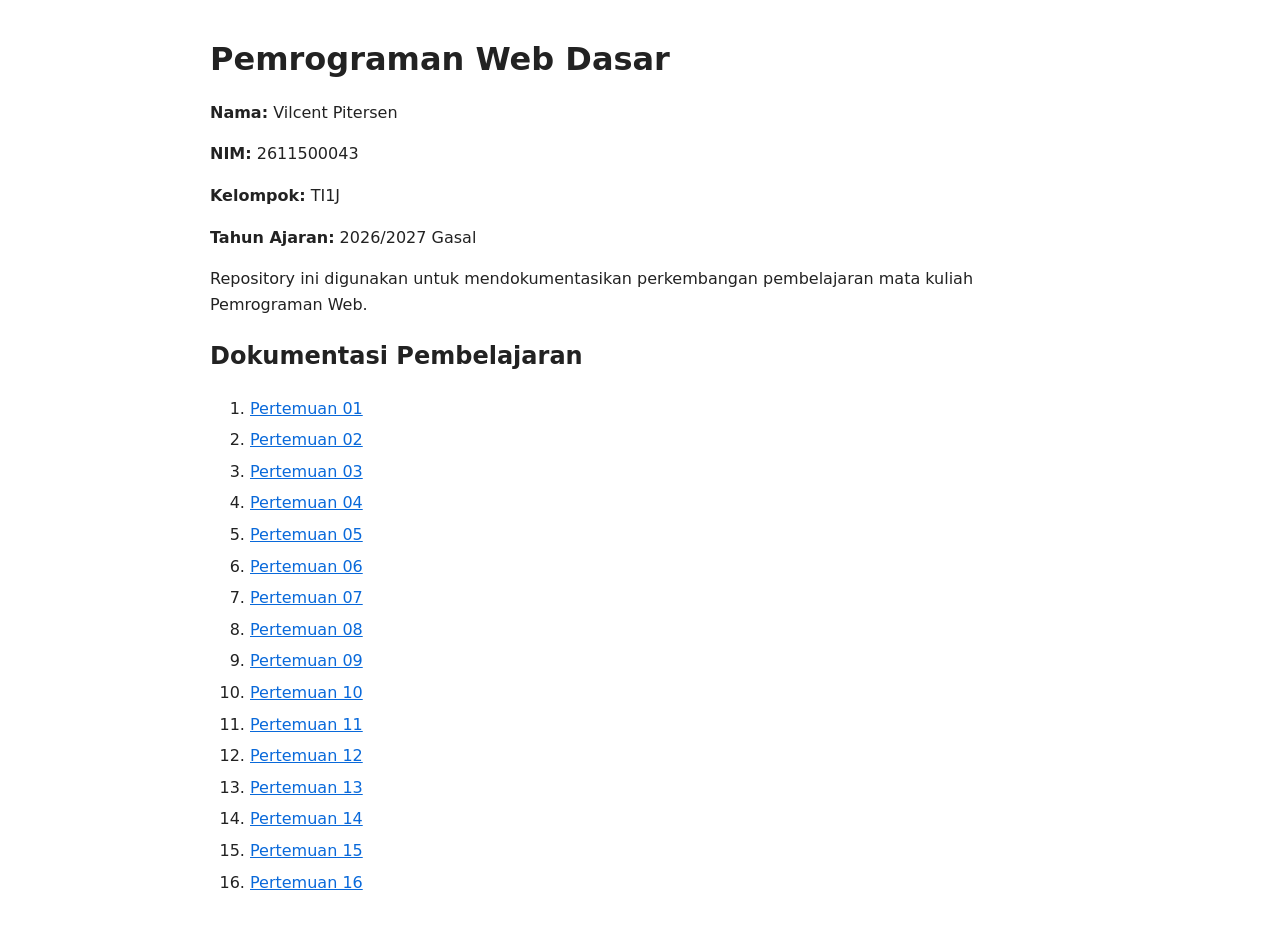
<file: index.html>
<!doctype html>
<html lang="id">
<head>
	<meta charset="utf-8">
	<meta name="viewport" content="width=device-width, initial-scale=1">
	<title>Pemrograman Web Dasar - Marvel Efendi</title>
	<style>
		body { max-width: 860px; margin: 40px auto; padding: 0 20px; font: 16px/1.6 system-ui, sans-serif; color: #222; }
		h1 { line-height: 1.2; }
		a { color: #0969da; }
		li { margin: 6px 0; }
	</style>
</head>
<body>
	<h1>Pemrograman Web Dasar</h1>
	<p><strong>Nama:</strong> Vilcent Pitersen</p>
	<p><strong>NIM:</strong> 2611500043
	<p><strong>Kelompok:</strong> TI1J</p>
	<p><strong>Tahun Ajaran:</strong> 2026/2027 Gasal</p>

	<p>Repository ini digunakan untuk mendokumentasikan perkembangan pembelajaran
		mata kuliah Pemrograman Web.</p>

	<h2>Dokumentasi Pembelajaran</h2>
	<ol>
				<li><a href="pertemuan%2001/README.md">Pertemuan 01</a></li>
				<li><a href="pertemuan%2002/README.md">Pertemuan 02</a></li>
				<li><a href="pertemuan%2003/README.md">Pertemuan 03</a></li>
				<li><a href="pertemuan%2004/README.md">Pertemuan 04</a></li>
				<li><a href="pertemuan%2005/README.md">Pertemuan 05</a></li>
				<li><a href="pertemuan%2006/README.md">Pertemuan 06</a></li>
				<li><a href="pertemuan%2007/README.md">Pertemuan 07</a></li>
				<li><a href="pertemuan%2008/README.md">Pertemuan 08</a></li>
				<li><a href="pertemuan%2009/README.md">Pertemuan 09</a></li>
				<li><a href="pertemuan%2010/README.md">Pertemuan 10</a></li>
				<li><a href="pertemuan%2011/README.md">Pertemuan 11</a></li>
				<li><a href="pertemuan%2012/README.md">Pertemuan 12</a></li>
				<li><a href="pertemuan%2013/README.md">Pertemuan 13</a></li>
				<li><a href="pertemuan%2014/README.md">Pertemuan 14</a></li>
				<li><a href="pertemuan%2015/README.md">Pertemuan 15</a></li>
				<li><a href="pertemuan%2016/README.md">Pertemuan 16</a></li>
	</ol>
</body>
</html>
</file>
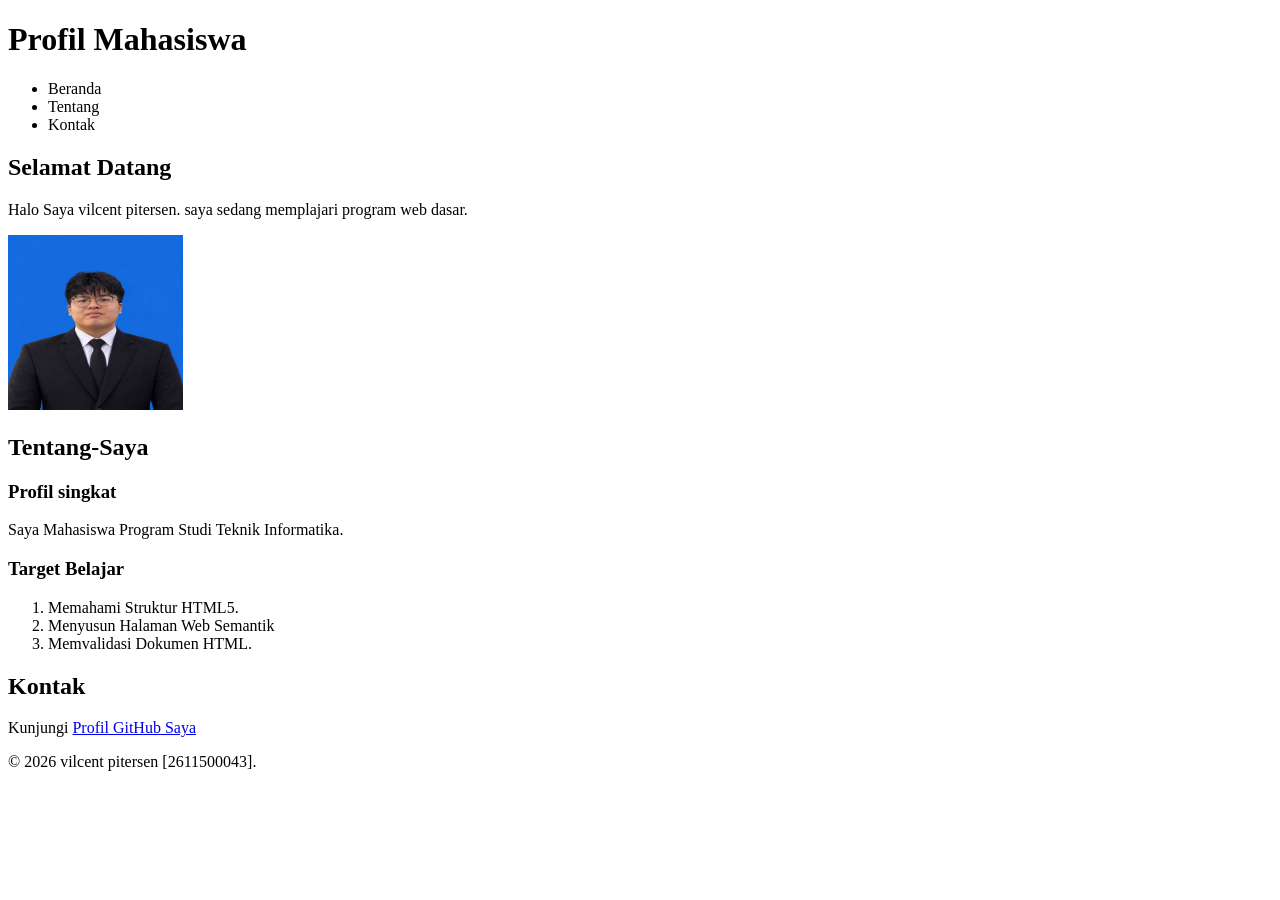
<file: pertemuan 02/index.html>
<!DOCTYPE html>
<html lang="id">

<head>
    <meta charset="UTF-8">
    <meta name="viewport" content="width=device-width, initial-scale=1.0">
    <title>Profil Mahasiswa</title>
</head>

<body>
    <header>
        <h1>Profil Mahasiswa</h1>
        <nav>
            <ul>
                <li><a href="home"></a>Beranda</li>
                <li><a href="about"></a>Tentang</li>
                <li><a href="contac"></a>Kontak</li>
            </ul>
        </nav>
    </header>

    <main>
        <section id="home">
            <h2>Selamat Datang</h2>
            <p>Halo Saya vilcent pitersen. saya sedang memplajari program web dasar.</p>
            <img src="img/foto-profil.jpeg" alt="Foto Profil Mahasiswa" width="175" height="175">
            <section>

            </section id="about">
            <h2>Tentang-Saya</h2>
            <article>
                <h3>Profil singkat</h3>
                <p>Saya Mahasiswa Program Studi Teknik Informatika.</p>

                <h3>Target Belajar</h3>
                <ol>
                    <li>Memahami Struktur HTML5.</li>
                    <li>Menyusun Halaman Web Semantik</li>
                    <li>Memvalidasi Dokumen HTML.</li>
                </ol>
            </article>
            <section>

            </section id="contact">
            <h2>Kontak</h2>
            <p>Kunjungi <a href="https://github.com/vilcentp/2611500043-PWD-TI1J-2627G.git">Profil GitHub Saya</a></p>
        </section>
    </main>
    <footer>
        <p>&copy; 2026 vilcent pitersen [2611500043].</p>
    </footer>
</body>

</html>
</file>
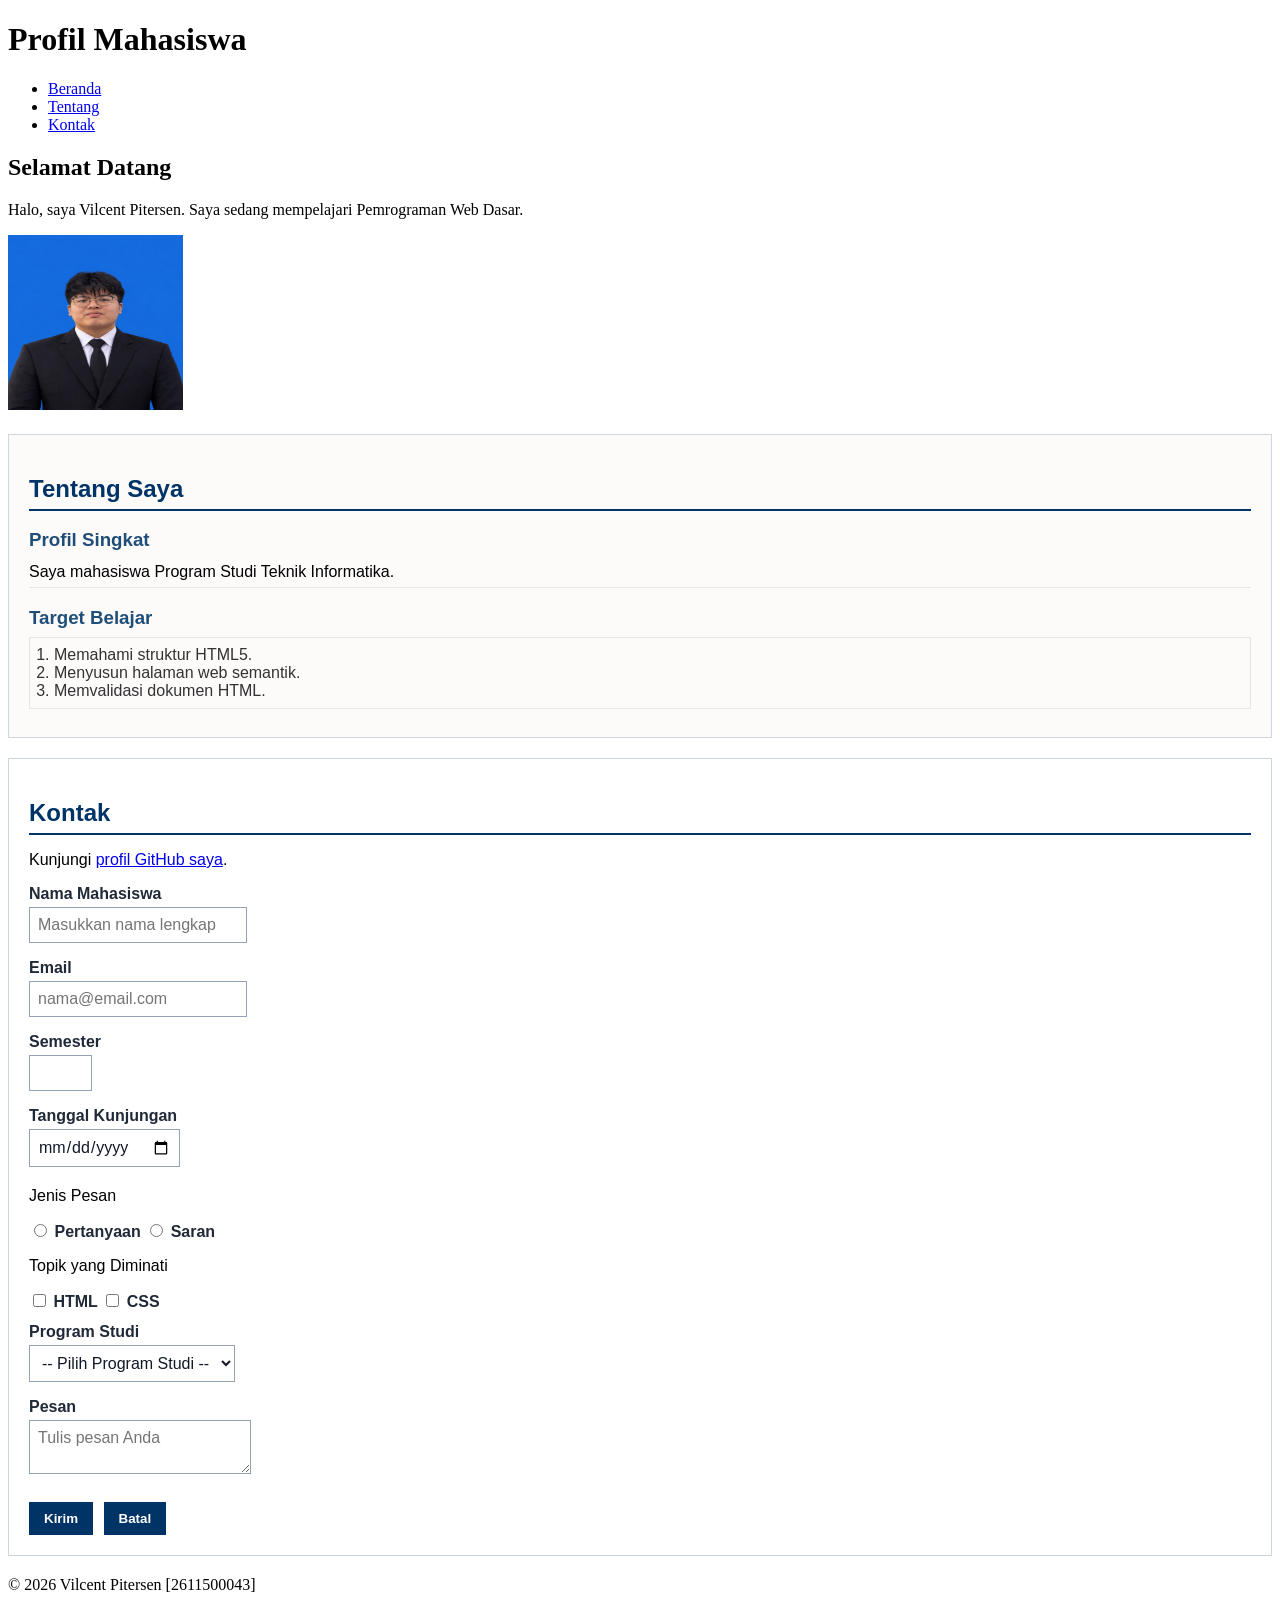
<file: pertemuan 03/index.html>
<!doctype html>
<html lang="id">

<head>
    <meta charset="UTF-8" />
    <meta name="viewport" content="width=device-width, initial-scale=1.0" />
    <title>Profil Mahasiswa</title>
    <style>
        #about {
            background-color: #fdfafa;
            border: 1px solid #d0d7de;
            padding: 20px;
            margin: 20px 0;
            font-family: Arial, sans-serif;
        }

        #about h2 {
            color: #003366;
            border-bottom: 2px solid #003366;
            padding-bottom: 6px;
            margin-bottom: 16px;
        }

        #about h3 {
            color: #1f4e78;
            margin-bottom: 6px;
        }

        #about p {
            margin: 6px 0;
            padding: 6px 0;
            border-bottom: 1px solid #e6e6e6;
        }

        #about ol {
            color: #333333;
            margin: 8px 0;
            padding: 8px 24px;
            border: 1px solid #e6e6e6;
        }

        #contact {
            background-color: #ffffff;
            border: 1px solid #cbd5e1;
            padding: 20px;
            margin: 20px 0;
            font-family: Arial, sans-serif;
        }

        #contact h2 {
            color: #003366;
            border-bottom: 2px solid #003366;
            padding-bottom: 6px;
            margin-bottom: 16px;
        }

        .form-group {
            margin: 12px 0;
        }

        #contact label {
            color: #1f2937;
            font-weight: bold;
        }

        .input-form {
            background-color: #ffffff;
            color: #111827;
            font-family: Arial, sans-serif;
            font-size: 16px;
            padding: 8px;
            margin: 4px 0;
            border: 1px solid #94a3b8;
        }

        #contact button {
            background-color: #003366;
            color: #fdfdfd;
            font-weight: bold;
            padding: 8px 14px;
            margin: 8px 6px 0 0;
            border: 1px solid #003366;
        }
    </style>
</head>

<body>
    <header>
        <h1>Profil Mahasiswa</h1>
        <nav>
            <ul>
                <li><a href="#home">Beranda</a></li>
                <li><a href="#about">Tentang</a></li>
                <li><a href="#contact">Kontak</a></li>
            </ul>
        </nav>
    </header>
    <main>
        <section id="home">
            <h2>Selamat Datang</h2>
            <p>Halo, saya Vilcent Pitersen. Saya sedang mempelajari Pemrograman Web Dasar.</p>
            <img src="img/foto-profil.jpeg" alt="Foto profil Vilcent Pitersen" width="175" height="175" />
        </section>
        <section id="about">
            <h2>Tentang Saya</h2>
            <article>
                <h3>Profil Singkat</h3>
                <p>Saya mahasiswa Program Studi Teknik Informatika.</p>
                <h3>Target Belajar</h3>
                <ol>
                    <li>Memahami struktur HTML5.</li>
                    <li>Menyusun halaman web semantik.</li>
                    <li>Memvalidasi dokumen HTML.</li>
                </ol>
            </article>
        </section>
        <section id="contact">
            <h2>Kontak</h2>
            <p>Kunjungi <a href="https://github.com/vilcentp/2611500043-PWD-TI1J-2627G.git">profil GitHub
                    saya</a>.</p>
            <form action="index.html" method="get">
                <div class="form-group">
                    <label for="nama">Nama Mahasiswa</label><br />
                    <input class="input-form" type="text" id="nama" name="nama" placeholder="Masukkan nama lengkap"
                        minlength="3" maxlength="50" required />
                </div>
                <div class="form-group">
                    <label for="email">Email</label><br />
                    <input class="input-form" type="email" id="email" name="email" placeholder="nama@email.com"
                        required />
                </div>
                <div class="form-group">
                    <label for="semester">Semester</label><br />
                    <input class="input-form" type="number" id="semester" name="semester" min="1" max="14" required />
                </div>
                <div class="form-group">
                    <label for="tanggal">Tanggal Kunjungan</label><br />
                    <input class="input-form" type="date" id="tanggal" name="tanggal" required />
                </div>
                <div class="form-group">
                    <p>Jenis Pesan</p>
                    <input type="radio" id="pertanyaan" name="jenis_pesan" value="pertanyaan" required />
                    <label for="pertanyaan">Pertanyaan</label>
                    <input type="radio" id="saran" name="jenis_pesan" value="saran" />
                    <label for="saran">Saran</label>
                </div>
                <div class="form-group">
                    <p>Topik yang Diminati</p>
                    <input type="checkbox" id="minat-html" name="minat" value="HTML" />
                    <label for="minat-html">HTML</label>
                    <input type="checkbox" id="minat-css" name="minat" value="CSS" />
                    <label for="minat-css">CSS</label>
                </div>
                <div class="form-group">
                    <label for="prodi">Program Studi</label><br />
                    <select class="input-form" id="prodi" name="prodi" required>
                        <option value="">-- Pilih Program Studi --</option>
                        <option value="SI">Sistem Informasi</option>
                        <option value="TI">Teknik Informatika</option>
                    </select>
                </div>
                <div class="form-group">
                    <label for="pesan">Pesan</label><br />
                    <textarea class="input-form" id="pesan" name="pesan" maxlength="300" placeholder="Tulis pesan Anda"
                        required></textarea>
                </div>
                <button type="submit">Kirim</button>
                <button type="reset">Batal</button>
            </form>
        </section>
    </main>
    <footer>
        <p>&copy; 2026 Vilcent Pitersen [2611500043]</p>
    </footer>
</body>

</html>
</file>
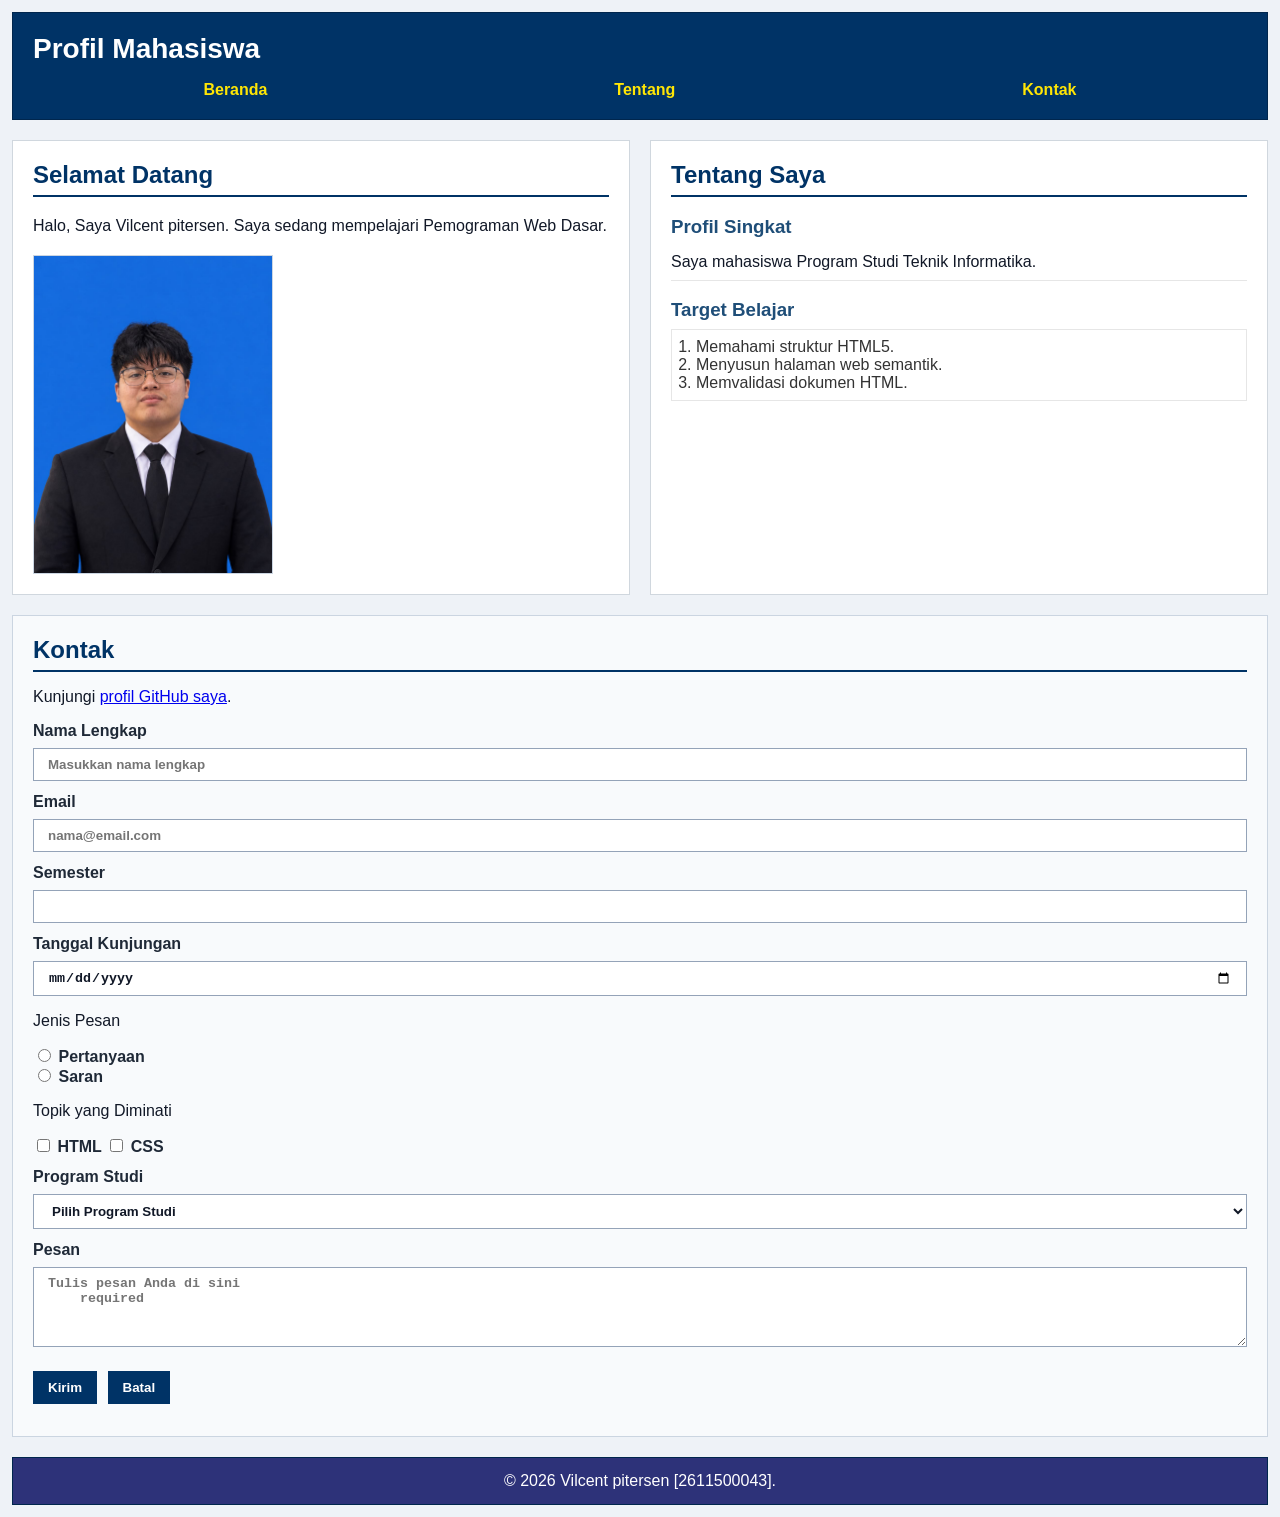
<file: pertemuan 04/index.html>
<!DOCTYPE html>
<html lang="id">
    
<head>
    <meta charset="UTF-8">
    <meta name="viewport" content="width=device-width, initial-scale=1.0">
    <title>Profil Mahasiswa</title>
    <link rel="stylesheet" href="style.css"/> 
</head>

<body>
    <header>
        <h1>Profil Mahasiswa</h1>
        <nav>
            <ul>
                <li><a href="#home">Beranda</a></li>
                <li><a href="#about">Tentang</a></li>
                <li><a href="#contact">Kontak</a></li>
            </ul>
        </nav>  
    </header>
 <main>
    <section id="home">
        <h2>Selamat Datang</h2>
        <p>Halo, Saya Vilcent pitersen. Saya sedang mempelajari Pemograman Web Dasar.</p>
        <img src="img/foto-profil.jpeg" alt="Foto Profil Vilcent pitersen">
    </section>
    <section id="about">
        <h2>Tentang Saya</h2>
    <article>
        <h3>Profil Singkat</h3>
        <p>Saya mahasiswa Program Studi Teknik Informatika.</p>
        <h3>Target Belajar</h3>
        <ol>
            <li>Memahami struktur HTML5.</li>
            <li>Menyusun halaman web semantik.</li>
            <li>Memvalidasi dokumen HTML.</li>
        </ol>
    </article>
    </section>
<section id="contact">
    <h2>Kontak</h2>
   <p> Kunjungi <a href="https://github.com/vilcentp/2611500043-PWD-TI1J-2627G.git">profil GitHub saya</a>.</p>
   <form action="index.html" method="get">
<div class="form-group">
<label for="nama">Nama Lengkap</label><br>
<input class="input-form"
type="text"
id="nama"
name="nama"
placeholder="Masukkan nama lengkap"
minlength="3"
maxlength="50"
required>
</div>
<div class="form-group">
<label for="email">Email</label><br>
<input class="input-form"
type="email"
id="email"
name="email"
placeholder="nama@email.com"
required>
</div>
<div class="form-group">
<label for="semester">Semester</label><br>
<input class="input-form"
type="number"
id="semester"
name="semester"
min="1"
max="14"
required>
</div>
<div class="form-group">
    <label for="tanggal">Tanggal Kunjungan</label><br>
    <input class="input-form" 
type="date"
id="tanggal"
name="tanggal"
required>
</div>
<div class="form-group">
    <p>Jenis Pesan</p>
    <input type="radio" id="Pertanyaan" name="jenis_pesan"
value="Pertanyaan" required>
    <label for="pertanyaan">Pertanyaan</label><br> 
    <input type="radio" id="Saran" name="jenis_pesan"
value="Saran">
    <label for="saran">Saran</label>
</div>
<div class="form-group">
    <p>Topik yang Diminati</p>
    <input type="checkbox" id="minat-html" name="minat" value="HTML">
    <label for="minat-html">HTML</label>
    <input type="checkbox" id="minat-css" name="minat" value="CSS">
    <label for="minat-css">CSS</label>
    </div>
   <div class="form-group">
    <label for="prodi">Program Studi</label><br>
    <select class="input-form" id="prodi" name="prodi" required>
        <option value="">Pilih Program Studi</option>
        <option value="Teknik Informatika">Teknik Informatika</option>
        <option value="Sistem Informasi">Sistem Informasi</option>
        <option value="Teknologi Informasi">Teknologi Informasi</option>
    </select>
</div>
<div class="form-group">
    <label for="pesan">Pesan</label><br>
    <textarea class="input-form" 
    id="pesan" 
    name="pesan"
    maxlength="300"
    placeholder="Tulis pesan Anda di sini 
    required"></textarea>
</div>
<div class="form-group">
    <button type="submit">Kirim</button>
    <button type="reset">Batal</button>
</form>
</section>
 </main>
    <footer>
        <p>© 2026 Vilcent pitersen  [2611500043].</p>
    </footer>
</body>

</html>
</file>
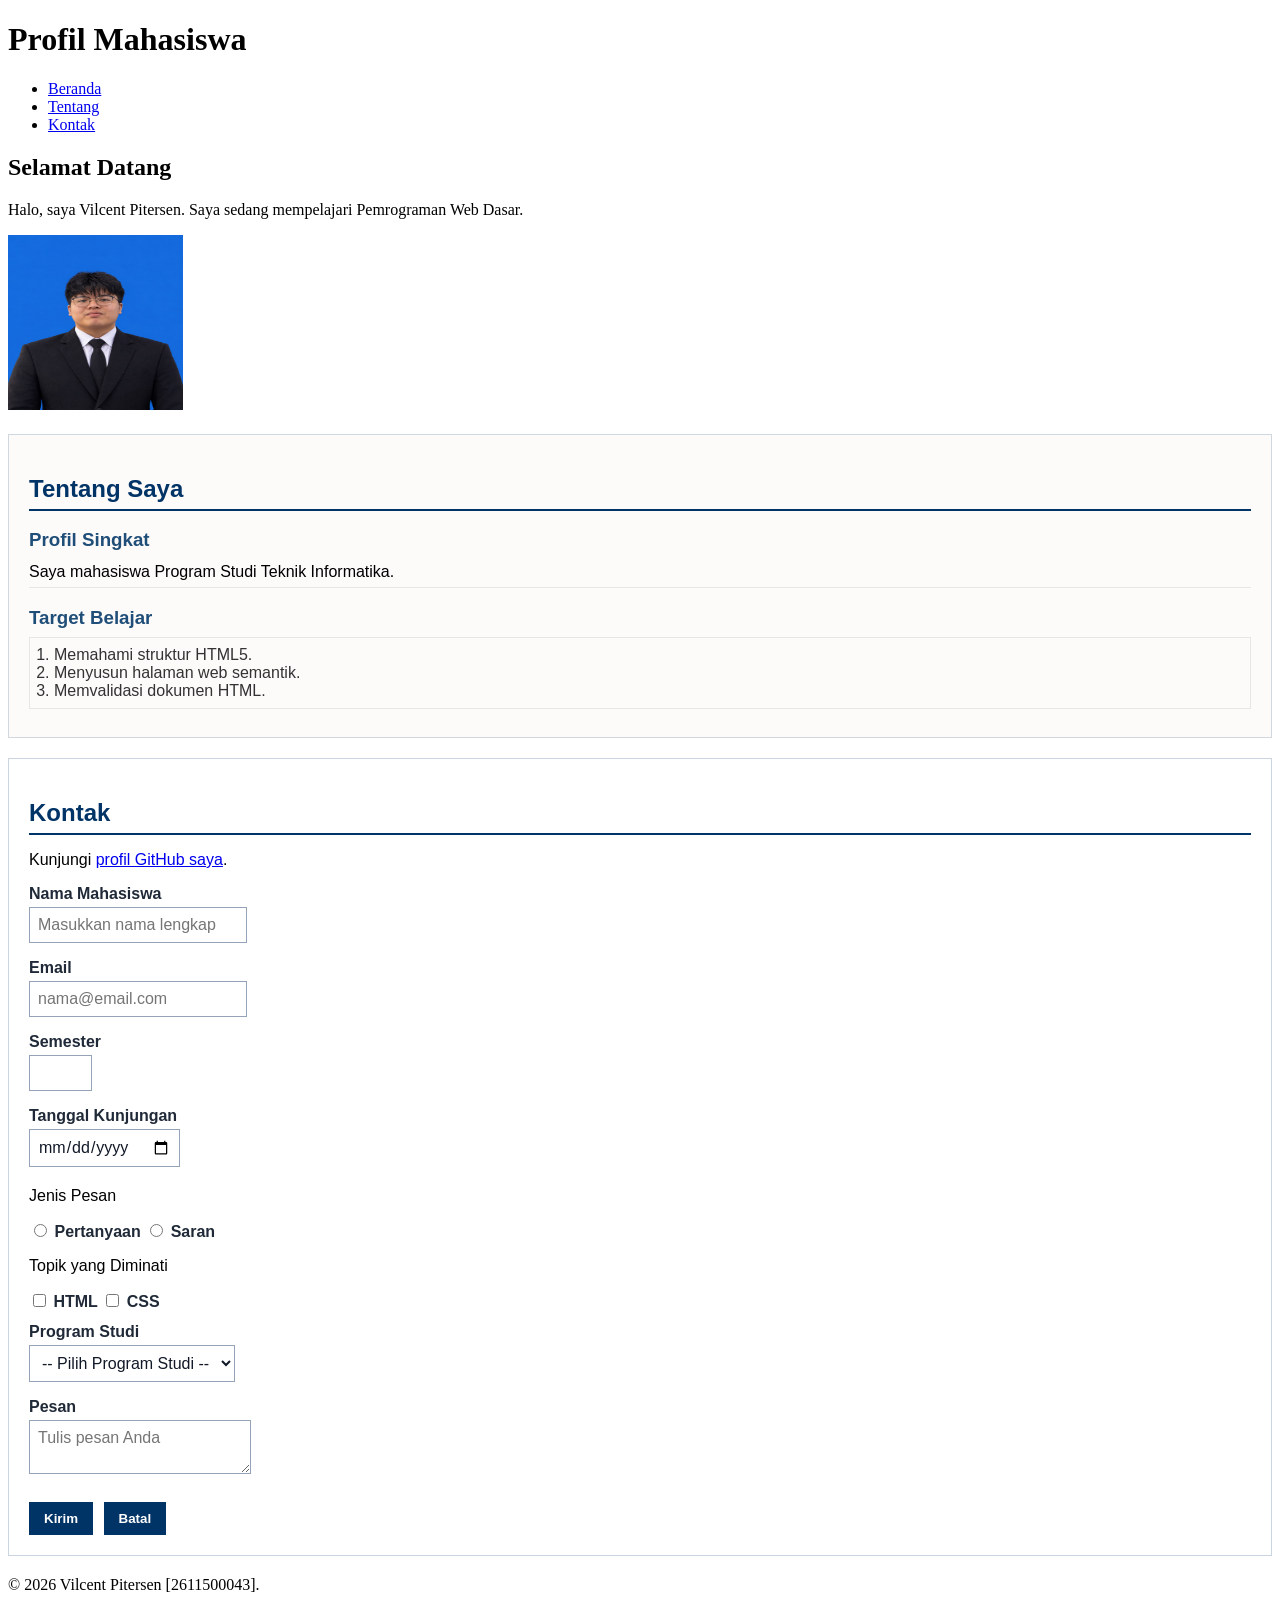
<file: pertemuan 3/index.html>
<!doctype html>
<html lang="id">

<head>
    <meta charset="UTF-8" />
    <meta name="viewport" content="width=device-width, initial-scale=1.0" />
    <title>Profil Mahasiswa</title>
    <style>
        #about {
            background-color: #fdfafa;
            border: 1px solid #d0d7de;
            padding: 20px;
            margin: 20px 0;
            font-family: Arial, sans-serif;
        }

        #about h2 {
            color: #003366;
            border-bottom: 2px solid #003366;
            padding-bottom: 6px;
            margin-bottom: 16px;
        }

        #about h3 {
            color: #1f4e78;
            margin-bottom: 6px;
        }

        #about p {
            margin: 6px 0;
            padding: 6px 0;
            border-bottom: 1px solid #e6e6e6;
        }

        #about ol {
            color: #333333;
            margin: 8px 0;
            padding: 8px 24px;
            border: 1px solid #e6e6e6;
        }

        #contact {
            background-color: #ffffff;
            border: 1px solid #cbd5e1;
            padding: 20px;
            margin: 20px 0;
            font-family: Arial, sans-serif;
        }

        #contact h2 {
            color: #003366;
            border-bottom: 2px solid #003366;
            padding-bottom: 6px;
            margin-bottom: 16px;
        }

        .form-group {
            margin: 12px 0;
        }

        #contact label {
            color: #1f2937;
            font-weight: bold;
        }

        .input-form {
            background-color: #ffffff;
            color: #111827;
            font-family: Arial, sans-serif;
            font-size: 16px;
            padding: 8px;
            margin: 4px 0;
            border: 1px solid #94a3b8;
        }

        #contact button {
            background-color: #003366;
            color: #fdfdfd;
            font-weight: bold;
            padding: 8px 14px;
            margin: 8px 6px 0 0;
            border: 1px solid #003366;
        }
    </style>
</head>

<body>
    <header>
        <h1>Profil Mahasiswa</h1>
        <nav>
            <ul>
                <li><a href="#home">Beranda</a></li>
                <li><a href="#about">Tentang</a></li>
                <li><a href="#contact">Kontak</a></li>
            </ul>
        </nav>
    </header>
    <main>
        <section id="home">
            <h2>Selamat Datang</h2>
            <p>Halo, saya Vilcent Pitersen. Saya sedang mempelajari Pemrograman Web Dasar.</p>
            <img src="img/foto-profil.jpeg" alt="Foto profil Vilcent Pitersen" width="175" height="175" />
        </section>
        <section id="about">
            <h2>Tentang Saya</h2>
            <article>
                <h3>Profil Singkat</h3>
                <p>Saya mahasiswa Program Studi Teknik Informatika.</p>
                <h3>Target Belajar</h3>
                <ol>
                    <li>Memahami struktur HTML5.</li>
                    <li>Menyusun halaman web semantik.</li>
                    <li>Memvalidasi dokumen HTML.</li>
                </ol>
            </article>
        </section>
        <section id="contact">
            <h2>Kontak</h2>
            <p>Kunjungi <a href="https://github.com/vilcentp/2611500043-PWD-TI1J-2627G.git">profil GitHub
                    saya</a>.</p>
            <form action="index.html" method="get">
                <div class="form-group">
                    <label for="nama">Nama Mahasiswa</label><br />
                    <input class="input-form" type="text" id="nama" name="nama" placeholder="Masukkan nama lengkap"
                        minlength="3" maxlength="50" required />
                </div>
                <div class="form-group">
                    <label for="email">Email</label><br />
                    <input class="input-form" type="email" id="email" name="email" placeholder="nama@email.com"
                        required />
                </div>
                <div class="form-group">
                    <label for="semester">Semester</label><br />
                    <input class="input-form" type="number" id="semester" name="semester" min="1" max="14" required />
                </div>
                <div class="form-group">
                    <label for="tanggal">Tanggal Kunjungan</label><br />
                    <input class="input-form" type="date" id="tanggal" name="tanggal" required />
                </div>
                <div class="form-group">
                    <p>Jenis Pesan</p>
                    <input type="radio" id="pertanyaan" name="jenis_pesan" value="pertanyaan" required />
                    <label for="pertanyaan">Pertanyaan</label>
                    <input type="radio" id="saran" name="jenis_pesan" value="saran" />
                    <label for="saran">Saran</label>
                </div>
                <div class="form-group">
                    <p>Topik yang Diminati</p>
                    <input type="checkbox" id="minat-html" name="minat" value="HTML" />
                    <label for="minat-html">HTML</label>
                    <input type="checkbox" id="minat-css" name="minat" value="CSS" />
                    <label for="minat-css">CSS</label>
                </div>
                <div class="form-group">
                    <label for="prodi">Program Studi</label><br />
                    <select class="input-form" id="prodi" name="prodi" required>
                        <option value="">-- Pilih Program Studi --</option>
                        <option value="SI">Sistem Informasi</option>
                        <option value="TI">Teknik Informatika</option>
                    </select>
                </div>
                <div class="form-group">
                    <label for="pesan">Pesan</label><br />
                    <textarea class="input-form" id="pesan" name="pesan" maxlength="300" placeholder="Tulis pesan Anda"
                        required></textarea>
                </div>
                <button type="submit">Kirim</button>
                <button type="reset">Batal</button>
            </form>
        </section>
    </main>
    <footer>
        <p>&copy; 2026 Vilcent Pitersen [2611500043].</p>
    </footer>
</body>

</html>
</file>
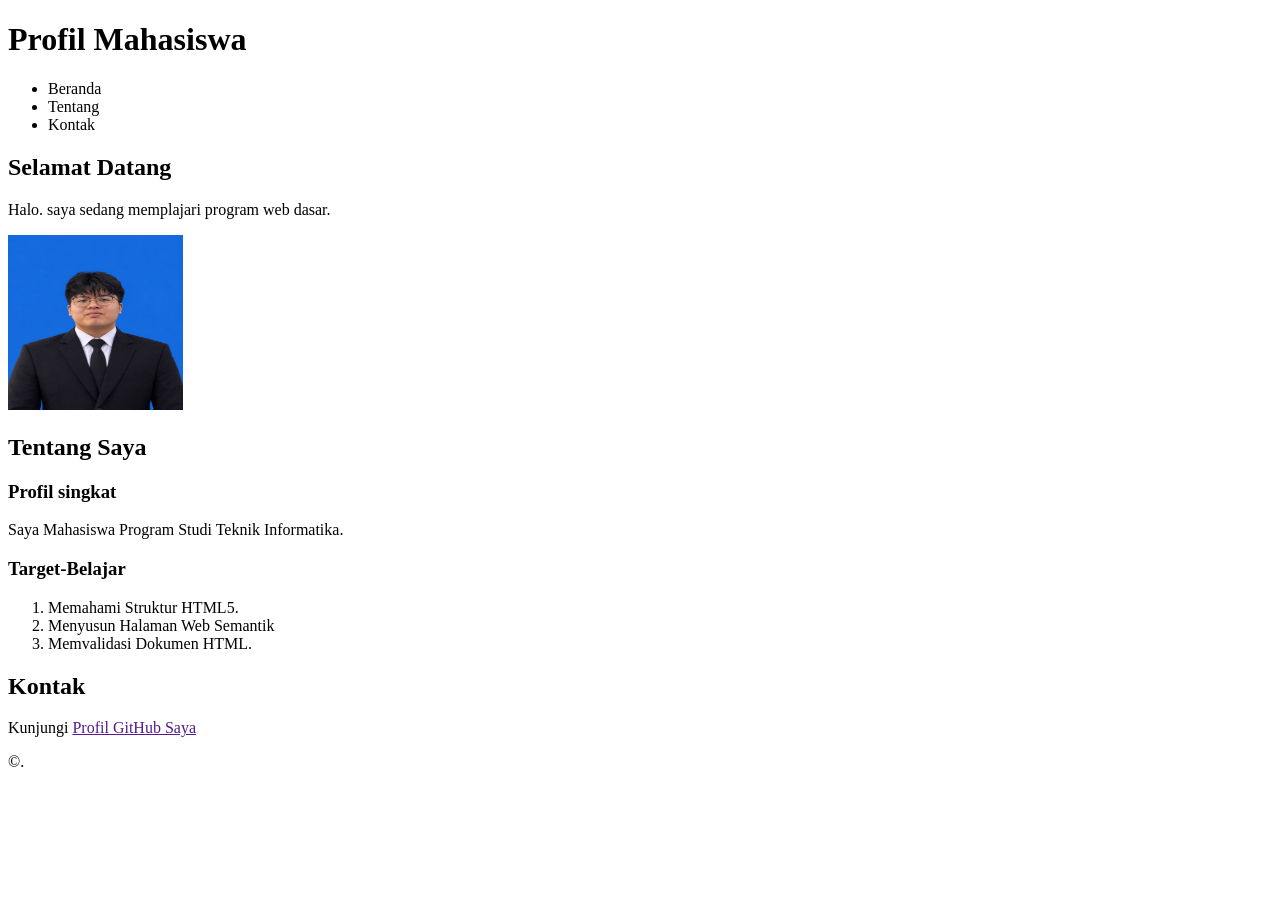
<file: pertemuan 02/emmet.html>
<!DOCTYPE html>
<html lang="id">

<head>
    <meta charset="UTF-8">
    <meta name="viewport" content="width=device-width, initial-scale=1.0">
    <title>Profil Mahasiswa</title>
</head>

<body>
    <header>
        <h1>Profil Mahasiswa</h1>
        <nav>
            <ul>
                <li><a href="home"></a>Beranda</li>
                <li><a href="about"></a>Tentang</li>
                <li><a href="contac"></a>Kontak</li>
            </ul>
        </nav>
    </header>

    <main>
        <section id="home">
            <h2>Selamat Datang</h2>
            <p>Halo. saya sedang memplajari program web dasar.</p>
            <img src="img/foto-profil.jpeg" alt="Foto Profil Mahasiswa" width="175" height="175">
            <section>

            </section id="about">
            <h2>Tentang Saya</h2>
            <article>
                <h3>Profil singkat</h3>
                <p>Saya Mahasiswa Program Studi Teknik Informatika.</p>

                <h3>Target-Belajar</h3>
                <ol>
                    <li>Memahami Struktur HTML5.</li>
                    <li>Menyusun Halaman Web Semantik</li>
                    <li>Memvalidasi Dokumen HTML.</li>
                </ol>
            </article>
            <section>

            </section id="contact">
            <h2>Kontak</h2>
            <p>Kunjungi <a href="">Profil GitHub Saya</a></p>
        </section>
    </main>
    <footer>
        <p>&copy;.</p>
    </footer>
</body>

</html>
</file>
<file: pertemuan 04/style.css>
* { 
box-sizing: border-box; 
} 
body { 
margin: 0; 
padding: 12px; 
  font-family: Arial, sans-serif; 
  color: #111827; 
  background-color: #eef2f7; 
} 
 nav ul { 
display: flex; 
flex-direction: row; 
 justify-content: space-around; 
 align-items: center; 
 gap: 6px; 
margin: 0; 
padding: 0; 
list-style: none; 
} 

nav a { 
color: #ffe605; 
font-weight: bold; 
text-decoration: none; 
} 

main { 
display: grid; 
grid-template-columns: 1fr;
grid-gap: 20px;
} 

/* Header */ 
header { 
  background-color: #003366; 
  color: #ffffff; 
  padding: 20px; 
  margin-bottom: 20px; 
  border: 1px solid #00264d; 
} 
 
header h1 { 
  margin: 0 0 16px; 
  font-size: 28px; 
} 
 
section { 
  width: 100%; 
} 

#home { 
background-color: #ffffff; 
border: 1px solid #d0d7de; 
padding: 20px; 
margin: 0; 
} 

#home h2 { 
  color: #003366; 
  border-bottom: 2px solid #003366; 
  padding-bottom: 6px; 
  margin-top: 0; 
  margin-bottom: 16px; 
} 
 
#home p { 
  line-height: 1.6; 
  margin: 0 0 16px; 
} 
 
#home img { 
  display: block; 
  width: 240px; 
  max-width: 100%; 
  height: auto; 
  border: 1px solid #cbd5e1; 
} 

        #about {
            background-color: #ffffff;
            border: 1px solid #d0d7de;
            padding: 20px;
            margin: 20px 0;
            font-family: Arial, sans-serif; 
        }
        #about { 
            margin: 0; 
            } 
 
        #about h2 { 
            margin-top: 0; 
        } 
 
        #about p { 
            line-height: 1.5; 
        } 

        #about h2 {
            color: #003366;
            border-bottom: 2px solid #003366;
            padding-bottom: 6px;
            margin-bottom: 16px;    
        }
        #about h3 {
            color: #1f4e78;
            margin-bottom: 6px;
        }
        #about p {
            margin: 6px 0;
            padding: 6px 0;
            border-bottom: 1px solid #e6e6e6;
        }
        #about ol {
           color: #333333;
           margin: 8px 0;
           padding: 8px 24px;
           border: 1px solid #e6e6e6;
        }
        #contact {
            background-color: #f8fafc;
            border: 1px solid #cbd5e1;
            padding: 20px;
            margin: 20px 0;
            font-family: Arial, sans-serif; 
            grid-column: 1 / -1;
            margin: 0; 
        }

        #contact h2 { 
            margin-top: 0; 
            } 

        #contact h2 {
            color: #003366;
            border-bottom: 2px solid #003366;
            padding-bottom: 6px;
            margin-bottom: 16px;    
        }
        .form-group {
            margin-bottom: 12px;
        }
        #contact label {
           color: #1f2937;
           font-weight: bold;
        }
        .input-form {
           background-color: #ffffff;
           color: #111827;
           font-weight: bold;
           padding: 8px 14px;
           margin: 8px 6px 0 0;
           border: 1px solid #94a3b8;
        }
        .input-form { 
            width: 100%; 
            max-width: 100%; 
            box-sizing: border-box;} 
        
        #contact textarea { 
            min-height: 80px; 
            resize: vertical; 
        } 

        #contact button { 
            cursor: pointer;
        }

        #contact button {
           background-color: #003366;
           color: #ffffff;
           font-weight: bold;
           padding: 8px 14px;
           margin: 8px 6px 0 0;
           border: 1px solid #003366;
        }
        /* Footer */ 
        footer { 
            background-color: #2d3279; 
            color: #ffffff; 
            text-align: center; 
            padding: 14px 20px; 
            margin-top: 20px; 
            border: 1px solid #00264d; 
            } 
            
        footer p { 
                margin: 0;  
        }
        @media (min-width: 768px) { 
        /* aturan CSS untuk viewport dengan lebar minimal 768px */ 
        main { 
            grid-template-columns: 1fr 1fr; 
        } 
        }
</file>
